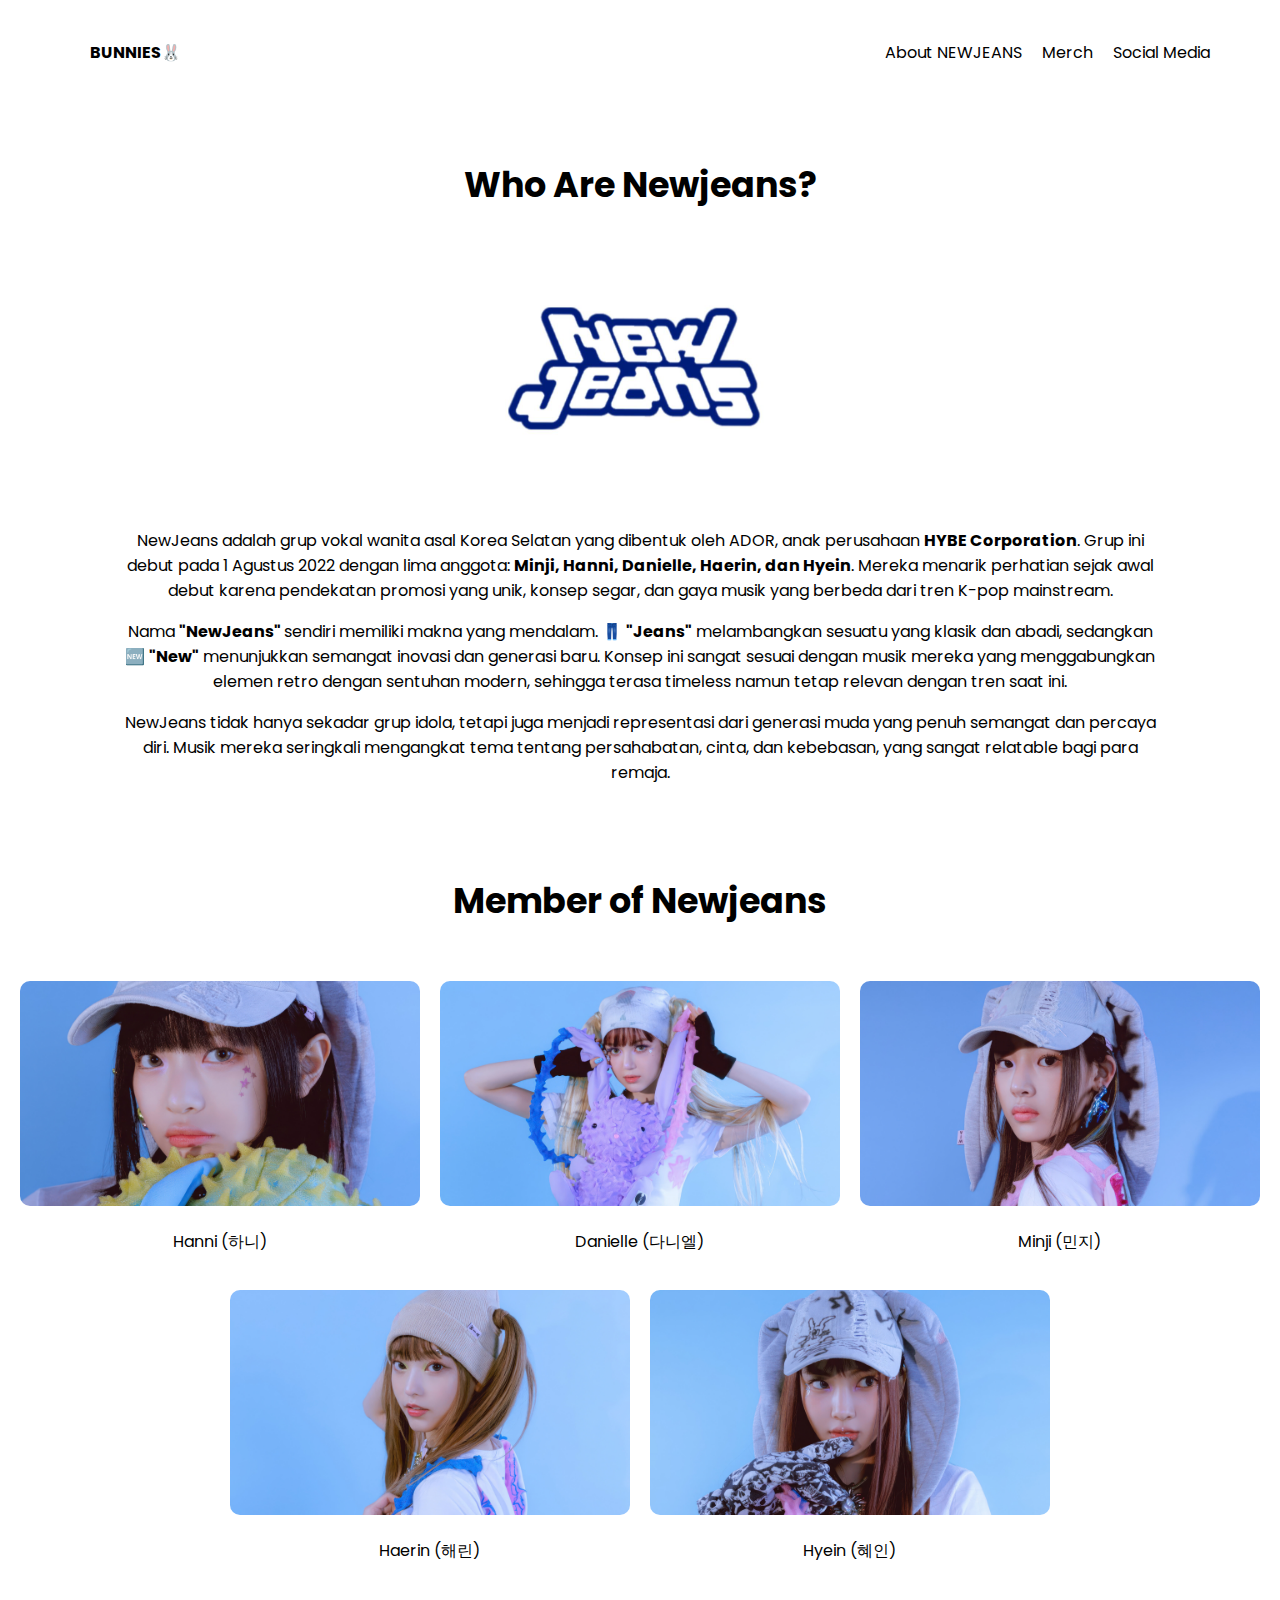
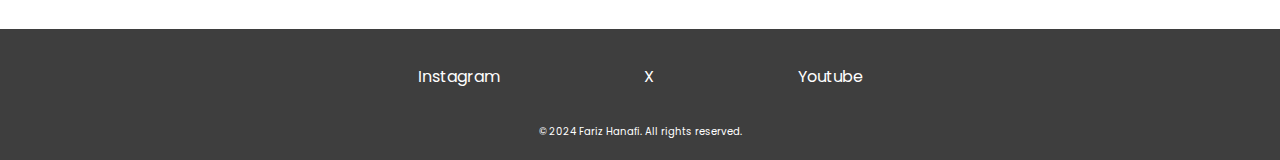
<file: about.html>
<!DOCTYPE html>
<html lang="en">
  <head>
    <meta charset="UTF-8" />
    <meta name="viewport" content="width=device-width, initial-scale=1.0" />
    <title>Bunnies Camp | About NWJNS</title>
    <!-- Menggunakan gaya font melalui Google Fonts melalui link secara online -->
    <link rel="preconnect" href="https://fonts.googleapis.com" />
    <link rel="preconnect" href="https://fonts.gstatic.com" crossorigin />
    <link
      href="https://fonts.googleapis.com/css2?family=Plus+Jakarta+Sans:ital,wght@0,200..800;1,200..800&family=Poppins:ital,wght@0,100;0,200;0,300;0,400;0,500;0,600;0,700;0,800;0,900;1,100;1,200;1,300;1,400;1,500;1,600;1,700;1,800;1,900&display=swap"
      rel="stylesheet"
    />
    <link rel="icon" type="image/png" href="assets/images/rabbit.png" />
    <link rel="stylesheet" href="style.css" />
  </head>
  <body>
    <!-- Header -->
    <header>
      <nav>
        <ul>
          <li class="home"><a href="index.html">BUNNIES🐰</a></li>
          <li><a href="about.html">About NEWJEANS</a></li>
          <li>
            <a href="https://shop.weverse.io/en/shop/GL_USD/artists/82"
              >Merch</a
            >
          </li>
          <li><a href="#">Social Media</a></li>
        </ul>
      </nav>
    </header>

    <main class="about-main">
      <!-- About Newjeans -->

      <section id="about" class="about">
        <div>
          <h1>Who Are Newjeans?</h1>
          <img src="assets/images/njlogo3.jpg" alt="" />
          <p>
            NewJeans adalah grup vokal wanita asal Korea Selatan yang dibentuk
            oleh ADOR, anak perusahaan <strong>HYBE Corporation</strong>. Grup
            ini debut pada 1 Agustus 2022 dengan lima anggota:
            <strong>Minji, Hanni, Danielle, Haerin, dan Hyein</strong>. Mereka
            menarik perhatian sejak awal debut karena pendekatan promosi yang
            unik, konsep segar, dan gaya musik yang berbeda dari tren K-pop
            mainstream.
          </p>
          <p>
            Nama <strong>"NewJeans" </strong>sendiri memiliki makna yang
            mendalam. 👖 <strong>"Jeans"</strong> melambangkan sesuatu yang
            klasik dan abadi, sedangkan 🆕 <strong>"New"</strong>
            menunjukkan semangat inovasi dan generasi baru. Konsep ini sangat
            sesuai dengan musik mereka yang menggabungkan elemen retro dengan
            sentuhan modern, sehingga terasa timeless namun tetap relevan dengan
            tren saat ini.
          </p>
          <p>
            NewJeans tidak hanya sekadar grup idola, tetapi juga menjadi
            representasi dari generasi muda yang penuh semangat dan percaya
            diri. Musik mereka seringkali mengangkat tema tentang persahabatan,
            cinta, dan kebebasan, yang sangat relatable bagi para remaja.
          </p>
        </div>
      </section>

      <section id="MEMBER" class="members">
        <h1>Member of Newjeans</h1>
        <div class="mem-container">
          <div class="foto">
            <img src="assets/images/fotohanni.jpg" alt="" />
            <p>Hanni (하니)</p>
          </div>
          <div class="foto">
            <img src="assets/images/fotodanniel.jpg" alt="" />
            <p>Danielle (다니엘)</p>
          </div>
          <div class="foto">
            <img src="assets/images/fotominji.jpg" alt="" />
            <p>Minji (민지)</p>
          </div>
          <div class="foto">
            <img src="assets/images/fotohaerin.jpg" alt="" />
            <p>Haerin (해린)</p>
          </div>
          <div class="foto">
            <img src="assets/images/fotohyein.jpg" alt="" />
            <p>Hyein (혜인)</p>
          </div>
        </div>
      </section>
    </main>

    <!-- Footer -->

    <footer>
      <div class="footer-container">
        <br />
        <div class="social-links">
          <a href="https://instagram.com/farizhnf/">Instagram</a>
          <a href="https://x.com/NewJeans_ADOR">X</a>
          <a href="https://www.youtube.com/@NewJeans_official/">Youtube</a>
        </div>
        <br />
        <p>&copy; 2024 Fariz Hanafi. All rights reserved.</p>
      </div>
    </footer>
  </body>
</html>
</file>
<file: style.css>
body {
  font-family: "Poppins", sans-serif;
  height: 100vh;
  margin: 0;
  display: flex;
  flex-direction: column;
}

/* Header */

header {
  background-color: #ffffff;
  padding: 40px 70px;
}

header ul {
  display: flex;
  list-style: none;
  margin: 0;
  padding: 0;
}

header ul .home {
  /* saya pakai margin right supaya Nav Home berada di kiri sendiri, dengan membuatkannya class sendiri */
  margin-right: auto;
  font-weight: bold;
}

header ul li {
  margin-left: 20px;
}

header ul li a {
  color: #000000; /* warna text */
  text-decoration: none;
  transition: background-color 2s ease;
}

header ul li a:hover {
  color: #002fff;
  text-shadow: 0 0 50px #002fff;
}

/* Ucapan Welcome */

.welcome {
  /* background: linear-gradient(
      to top,
      rgb(255, 255, 255),
      rgba(0, 0, 0, 0),
      rgba(0, 0, 0, 0)
    ),
    url(assets/images/nwjns.jpg); */

  background-image: url(assets/images/nwjns.jpg);
  background-size: cover;
  background-position: center;
  display: flex;
  height: auto;
  margin: auto;
  text-align: center;
  align-items: center;
  padding: 180px 90px;
  color: #ffffff; /* buat text nya putih semua */
}

.welcome p {
  font-weight: 500;
  padding: 10px 300px;
  text-shadow: 0px 0px 50px rgb(0, 0, 0);
}

.welcome h1 {
  font-size: 60px;
  margin: auto;
  text-shadow: 0px 0px 20px rgba(0, 0, 0, 0.9);
}

.welcome a {
  background-color: #ffffff;
  color: #000000;
  display: inline-block;
  text-decoration: none;
  font-weight: bold;
  padding: 10px 40px;
  border-radius: 20px;
  transition: background-color 0.3s ease;
}

.welcome a:hover {
  background: #ff86c2;
  box-shadow: 0 0 20px #ff86c2;
  color: #ffffff;
}

/* Main */

main {
  background: #ffffff;
  display: flex;
  align-items: center;
  flex-direction: column;
}

.yt a img {
  border-radius: 8px;
}

main a {
  color: #0033a1;
  display: inline-block;
  transition: background-color 0.3s ease;
}

main h1 {
  font-size: 35px;
}

main a:hover {
  color: #0051ff;
}

/* article */

.line {
  border-top: 2px solid rgb(216, 216, 216);
  border-bottom: 2px solid rgb(216, 216, 216);
  border-top: 2px solid rgb(216, 216, 216);
}

.berita-pilihan {
  padding: 30px 120px 50px;
  border-top: 2px solid rgb(216, 216, 216);
}

.laguterbaru {
  padding: 10px 120px;
}

.berita-pilihan a img {
  transition: transform 1s ease;
}

.berita-pilihan a img:hover {
  transform: scale(1.01);
}

.berita-pilihan img {
  width: 60vh;
  padding: 0px 40px 0px 0px;
}

.news {
  padding: 10px 120px 50px;
  border-bottom: 2px solid rgb(216, 216, 216);
}

.article {
  display: flex;
  align-items: flex-start;
  text-align: justify;
}

.article ol {
  flex: none;
}

aside img {
  width: 31vh;
  height: 31vh;
  object-fit: cover;
  padding: 0px 0px 0px 150px;
}

/* Merchandise */

.merchandise img {
  display: block;
  margin: 0 auto;
}

.merch {
  text-align: center;
  padding-top: 50px;
  padding-bottom: 20px;
}

.foto a img {
  transition: background-color 0.3s ease;
  transition: transform 1s ease;
}

.foto a img:hover {
  transform: scale(1.01);
  box-shadow: 0 0 10px #cccccc;
}

.merch h1 {
  text-align: center;
}

.merch-container {
  width: 150vh;
  display: flex;
  gap: 20px; /* ini buat jarak antara isi konten ato gambar-nya */
  justify-content: center;
}

/* About Newjeans */

.about {
  padding: 30px 120px 50px;
  text-align: center;
}

.about img {
  width: 30vh;
}

/* Member nya */

.mem-container {
  display: flex;
  flex-wrap: wrap; /* pakai flex wrap supaya isi konten yg terlihat penuh ke kanan, akan diturun kan kebawah */
  gap: 20px; /* ini buat jarak antara isi konten ato gambar-nya */
  justify-content: center;
}

.foto {
  width: 400px;
  text-align: center;
  justify-content: center;
}

.members {
  padding-bottom: 50px;
}

.members h1 {
  text-align: center;
  padding-bottom: 30px;
}

.foto img {
  max-width: 100%;
  border-radius: 10px;
  height: auto;
}

/* Footer */

footer p {
  font-size: 10px;
}

footer {
  background: #3e3e3e;
  color: #fff;
  text-align: center;
  padding: 10px 10px;
}

footer .social-links a {
  color: #fff;
  text-decoration: none;
  margin: 0 70px;
}

footer .social-links a:hover {
  text-decoration: underline;
}
</file>
